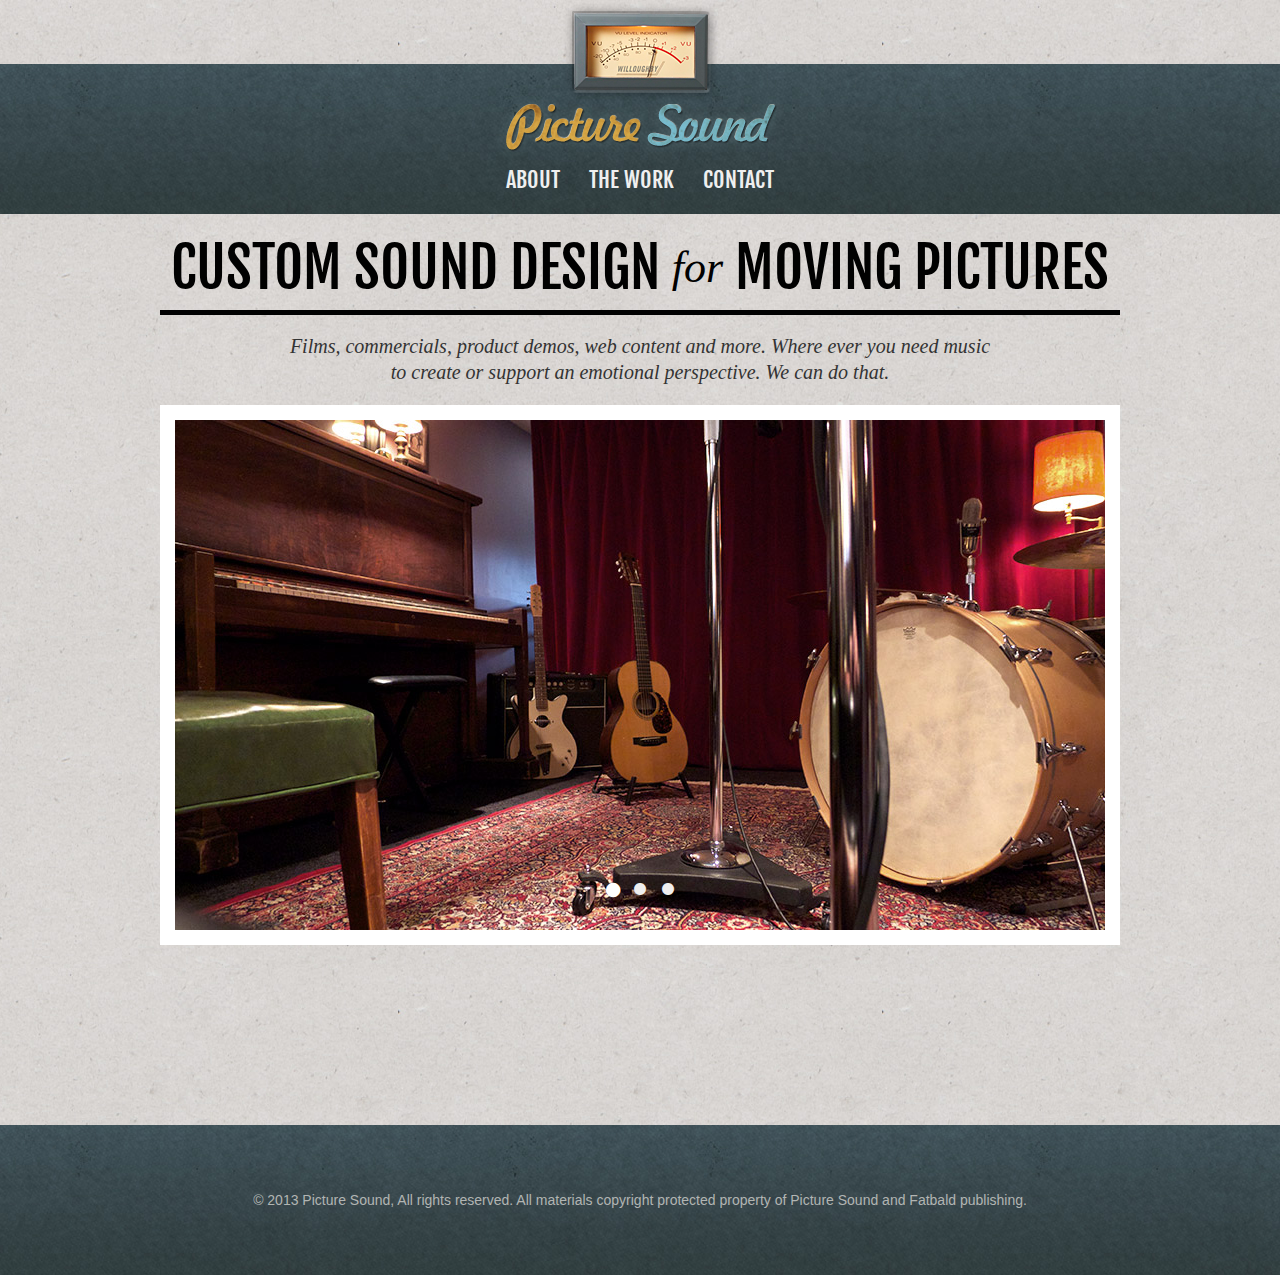
<file: html/index.html>
﻿<!DOCTYPE html>
<html dir="ltr" lang="en" class="no-js">
<head>
	<meta charset="utf-8" />
	<meta name="viewport" content="width=device-width, initial-scale=1.0" />

	<title>Picture Sound</title>

	<link rel="stylesheet" href="http://fonts.googleapis.com/css?family=Fjalla+One" />
	<link rel="stylesheet" href="_ui/css/font-awesome.min.css" />
	<link rel="stylesheet" href="_ui/css/base.css" />
	<link rel="stylesheet" href="_ui/css/utility.css" />
	<link rel="stylesheet" href="_ui/css/layout.css" />
	<link rel="stylesheet" href="_ui/css/widgets.css" />
	<link rel="stylesheet" href="_ui/css/iOS.css" />
	<!--[if IE 9]><link rel="stylesheet" href="_ui/css/ie9.css" /><![endif]-->
	<!--[if IE 8]><link rel="stylesheet" href="_ui/css/ie8.css" /><![endif]-->
	<!--[if IE 7]>
		<link rel="stylesheet" href="_ui/css/font-awesome-ie7.min.css">
		<link rel="stylesheet" href="_ui/css/ie7.css" />
	<![endif]-->
	<link rel="stylesheet" href="_ui/css/print.css" media="print" />

	<script src="_ui/js/lib/modernizr.custom.min.js"></script>
	<script src="_ui/js/lib/jquery-1.9.1.min.js"></script>
	<script src="_ui/js/lib/jquery.easing.1.3.js"></script>
	<script src="_ui/js/lib/class.js"></script>
	<script src="_ui/js/cnjs.js"></script>
	<script src="_ui/js/utils.js"></script>
	<script src="_ui/js/classes/modalwindow.js"></script>
	<script src="_ui/js/classes/modal-image.js"></script>
	<script src="_ui/js/classes/modal-video.js"></script>
	<script src="_ui/js/classes/tabswitcher.js"></script>
	<script src="_ui/js/init.js"></script>

</head>
<body id="homepage">
<a id="top" href="#"></a>

<div id="wrapper">

    <header id="header">
		<div class="header-inner">

			<a id="logo-picture-sound">Picture Sound</a>

			<nav id="mainnav">
				<ul>
					<li><a href="about/">About</a></li>
					<li><a href="work/">The Work</a></li>
					<li><a href="contact/">Contact</a></li>
				</ul>
			</nav>

		</div>
	</header>

    <section id="content">
		<div class="content-inner">

			<h1>Custom Sound Design <span class="sm">for</span> Moving Pictures</h1>

			<p class="intro">
				Films, commercials, product demos, web content and more. Where ever you need music to create or support an emotional perspective. We can do that.
			</p>

			<div id="hero-tabs" class="hero-tabs">
				<div class="tab-panels">
					<ul>
						<li id="pic1">
							<img src="_ui/img/home/hero/pic1.jpg" alt="" />
						</li>
						<li id="pic2">
							<img src="_ui/img/home/hero/pic2.jpg" alt="" />
						</li>
						<li id="pic3">
							<img src="_ui/img/home/hero/pic3.jpg" alt="" />
						</li>
					</ul>
				</div>
				<nav class="tab-nav">
					<ul>
						<li><a href="#pic1" class="icon-circle" title="pic 1"></a></li>
						<li><a href="#pic2" class="icon-circle" title="pic 2"></a></li>
						<li><a href="#pic3" class="icon-circle" title="pic 3"></a></li>
					</ul>
				</nav>
			</div>

		</div>
	</section>

    <footer id="footer">
		<div class="footer-inner">

			<p>© 2013 Picture Sound, All rights reserved. All materials copyright protected property of Picture Sound and Fatbald publishing.</p>

		</div>
	</footer>

</div>

</body>
</html>
</file>
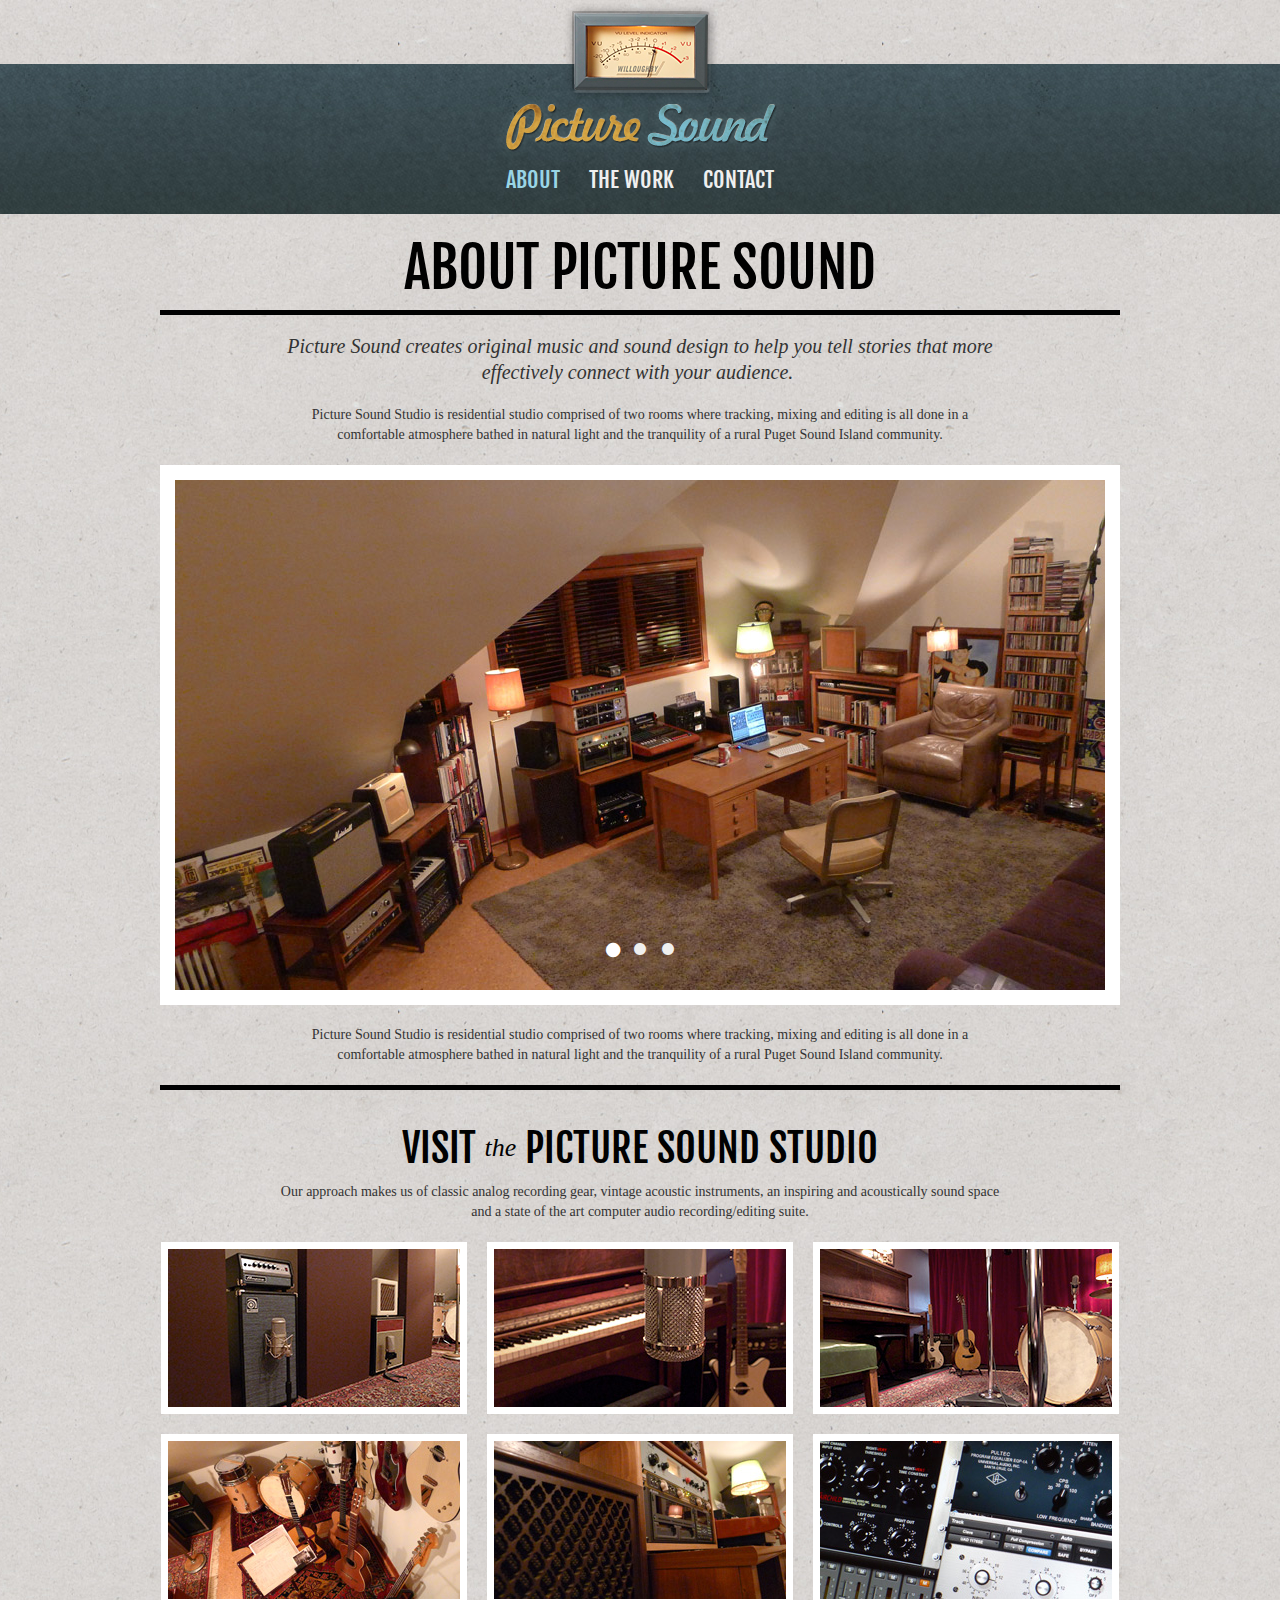
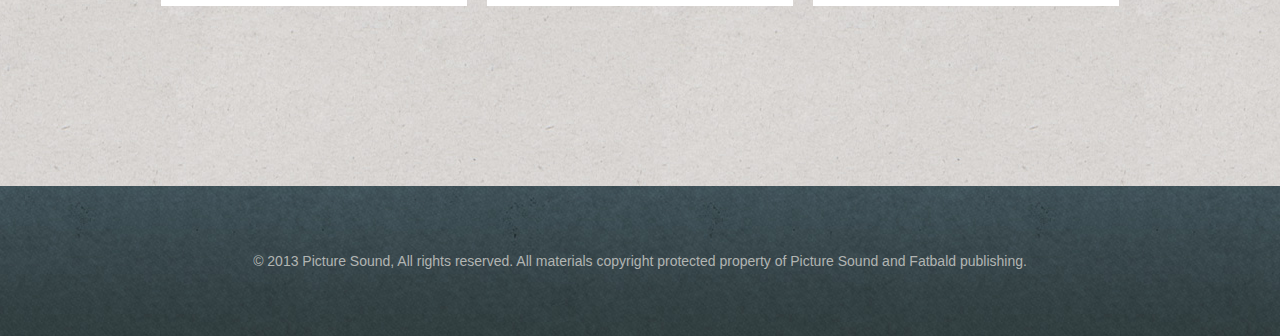
<file: html/about/index.html>
﻿<!DOCTYPE html>
<html dir="ltr" lang="en" class="no-js">
<head>
	<meta charset="utf-8" />
	<meta name="viewport" content="width=device-width, initial-scale=1.0" />

	<title>Picture Sound</title>

	<link rel="stylesheet" href="http://fonts.googleapis.com/css?family=Fjalla+One" />
	<link rel="stylesheet" href="../_ui/css/font-awesome.min.css" />
	<link rel="stylesheet" href="../_ui/css/base.css" />
	<link rel="stylesheet" href="../_ui/css/utility.css" />
	<link rel="stylesheet" href="../_ui/css/layout.css" />
	<link rel="stylesheet" href="../_ui/css/widgets.css" />
	<link rel="stylesheet" href="../_ui/css/iOS.css" />
	<!--[if IE 9]><link rel="stylesheet" href="../_ui/css/ie9.css" /><![endif]-->
	<!--[if IE 8]><link rel="stylesheet" href="../_ui/css/ie8.css" /><![endif]-->
	<!--[if IE 7]>
		<link rel="stylesheet" href="../_ui/css/font-awesome-ie7.min.css">
		<link rel="stylesheet" href="../_ui/css/ie7.css" />
	<![endif]-->
	<link rel="stylesheet" href="../_ui/css/print.css" media="print" />

	<script src="../_ui/js/lib/modernizr.custom.min.js"></script>
	<script src="../_ui/js/lib/jquery-1.9.1.min.js"></script>
	<script src="../_ui/js/lib/jquery.easing.1.3.js"></script>
	<script src="../_ui/js/lib/class.js"></script>
	<script src="../_ui/js/cnjs.js"></script>
	<script src="../_ui/js/utils.js"></script>
	<script src="../_ui/js/classes/modalwindow.js"></script>
	<script src="../_ui/js/classes/modal-image.js"></script>
	<script src="../_ui/js/classes/modal-video.js"></script>
	<script src="../_ui/js/classes/tabswitcher.js"></script>
	<script src="../_ui/js/init.js"></script>

</head>
<body id="about-page" class="content-page">
<a id="top" href="#"></a>

<div id="wrapper">

    <header id="header">
		<div class="header-inner">

			<a id="logo-picture-sound" href="../">Picture Sound</a>

			<nav id="mainnav">
				<ul>
					<li><a class="current" href="../about/">About</a></li>
					<li><a href="../work/">The Work</a></li>
					<li><a href="../contact/">Contact</a></li>
				</ul>
			</nav>

		</div>
	</header>

    <section id="content">
		<div class="content-inner">

			<h1>About Picture Sound</h1>

			<p class="intro">
				Picture Sound creates original music and sound design to help you tell stories that more effectively connect with your audience. 
			</p>
			
			<p>
				Picture Sound Studio is residential studio comprised of two rooms where tracking, mixing and editing is all done in a comfortable atmosphere bathed  in natural light and the tranquility of a rural Puget Sound Island community.
			</p>

			<div id="hero-tabs" class="hero-tabs">
				<div class="tab-panels">
					<ul>
						<li id="pic1">
							<img src="../_ui/img/about/hero/pic1.jpg" alt="" />
						</li>
						<li id="pic2">
							<img src="../_ui/img/about/hero/pic2.jpg" alt="" />
						</li>
						<li id="pic3">
							<img src="../_ui/img/about/hero/pic3.jpg" alt="" />
						</li>
					</ul>
				</div>
				<nav class="tab-nav">
					<ul>
						<li><a href="#pic1" class="icon-circle" title="pic 1"></a></li>
						<li><a href="#pic2" class="icon-circle" title="pic 2"></a></li>
						<li><a href="#pic3" class="icon-circle" title="pic 3"></a></li>
					</ul>
				</nav>
			</div>
			
			<p>
				Picture Sound Studio is residential studio comprised of two rooms where tracking, mixing and editing is all done in a comfortable atmosphere bathed in natural light and the tranquility of a rural Puget Sound Island community.
			</p>


			<h2>Visit <span class="sm">the</span> Picture Sound Studio</h2>

			<p>
				Our approach makes us of classic analog recording gear, vintage acoustic instruments, an inspiring and acoustically sound space and a state of the art computer audio recording/editing suite.
			</p>

			<ul class="thumbs-list">
				<li>
					<a href="#" class="modal-image-trigger" data-imageSrc="../_ui/img/about/gallery/thumb1.jpg">
						<img src="../_ui/img/about/gallery/thumb1.jpg" alt="" />
					</a>
				</li>
				<li>
					<a href="#" class="modal-image-trigger" data-imageSrc="../_ui/img/about/gallery/thumb2.jpg">
						<img src="../_ui/img/about/gallery/thumb2.jpg" alt="" />
					</a>
				</li>
				<li>
					<a href="#" class="modal-image-trigger" data-imageSrc="../_ui/img/about/gallery/thumb3.jpg">
						<img src="../_ui/img/about/gallery/thumb3.jpg" alt="" />
					</a>
				</li>
				<li>
					<a href="#" class="modal-image-trigger" data-imageSrc="../_ui/img/about/gallery/thumb4.jpg">
						<img src="../_ui/img/about/gallery/thumb4.jpg" alt="" />
					</a>
				</li>
				<li>
					<a href="#" class="modal-image-trigger" data-imageSrc="../_ui/img/about/gallery/thumb5.jpg">
						<img src="../_ui/img/about/gallery/thumb5.jpg" alt="" />
					</a>
				</li>
				<li>
					<a href="#" class="modal-image-trigger" data-imageSrc="../_ui/img/about/gallery/thumb6.jpg">
						<img src="../_ui/img/about/gallery/thumb6.jpg" alt="" />
					</a>
				</li>
			</ul>
			<div class="clear"></div>

		</div>
	</section>

    <footer id="footer">
		<div class="footer-inner">

			<p>© 2013 Picture Sound, All rights reserved. All materials copyright protected property of Picture Sound and Fatbald publishing.</p>

		</div>
	</footer>

</div>

</body>
</html>
</file>
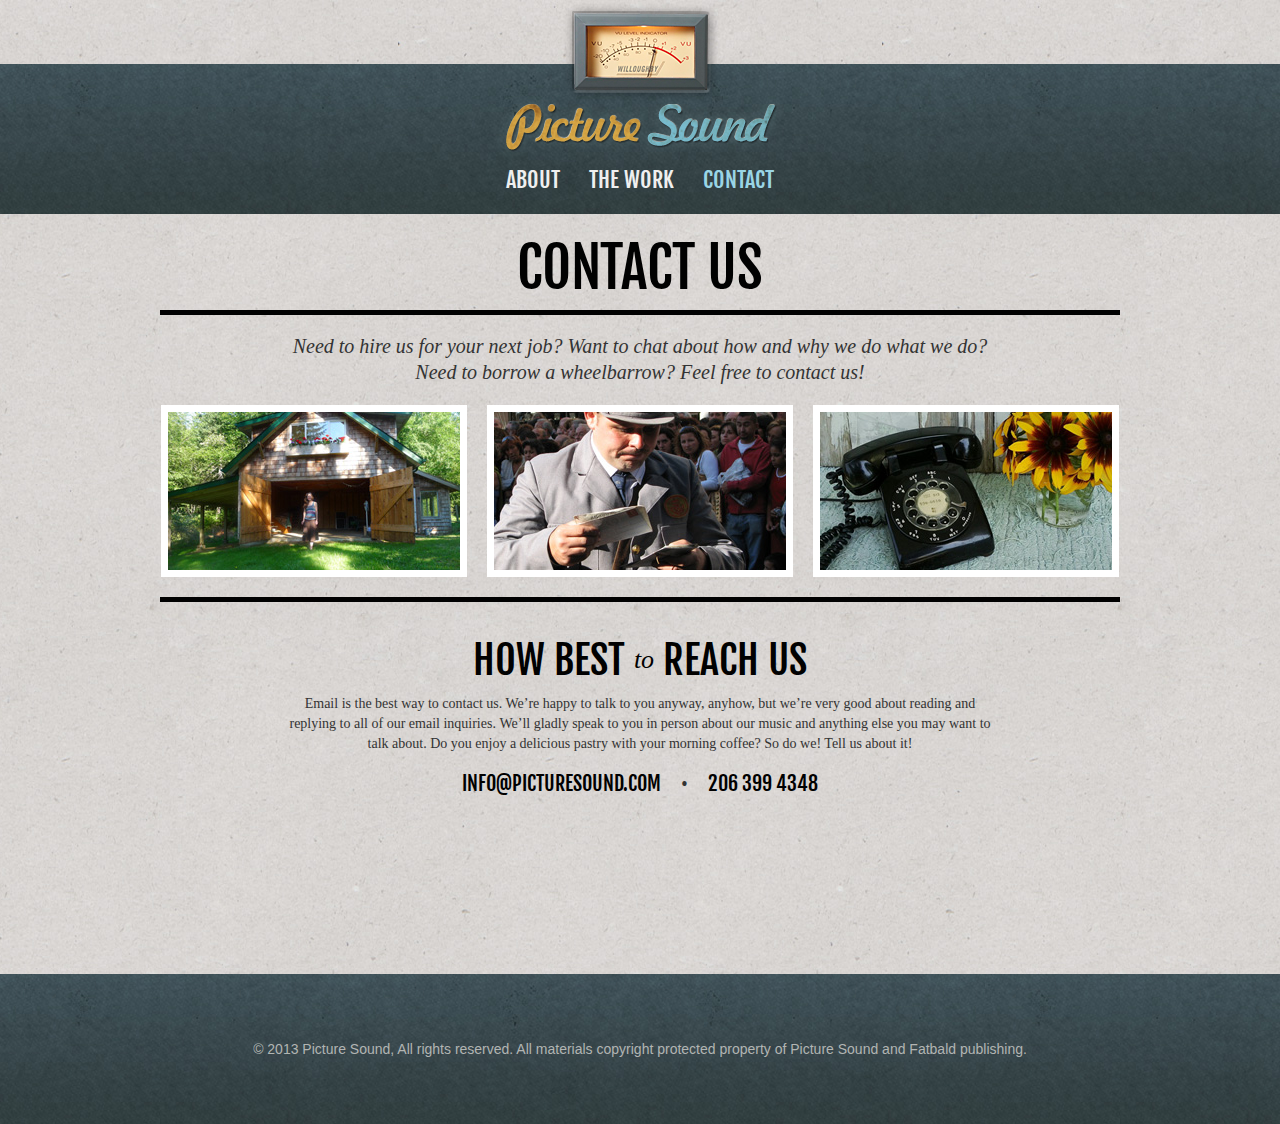
<file: html/contact/index.html>
﻿<!DOCTYPE html>
<html dir="ltr" lang="en" class="no-js">
<head>
	<meta charset="utf-8" />
	<meta name="viewport" content="width=device-width, initial-scale=1.0" />

	<title>Picture Sound</title>

	<link rel="stylesheet" href="http://fonts.googleapis.com/css?family=Fjalla+One" />
	<link rel="stylesheet" href="../_ui/css/font-awesome.min.css" />
	<link rel="stylesheet" href="../_ui/css/base.css" />
	<link rel="stylesheet" href="../_ui/css/utility.css" />
	<link rel="stylesheet" href="../_ui/css/layout.css" />
	<link rel="stylesheet" href="../_ui/css/widgets.css" />
	<link rel="stylesheet" href="../_ui/css/iOS.css" />
	<!--[if IE 9]><link rel="stylesheet" href="../_ui/css/ie9.css" /><![endif]-->
	<!--[if IE 8]><link rel="stylesheet" href="../_ui/css/ie8.css" /><![endif]-->
	<!--[if IE 7]>
		<link rel="stylesheet" href="../_ui/css/font-awesome-ie7.min.css">
		<link rel="stylesheet" href="../_ui/css/ie7.css" />
	<![endif]-->
	<link rel="stylesheet" href="../_ui/css/print.css" media="print" />

	<script src="../_ui/js/lib/modernizr.custom.min.js"></script>
	<script src="../_ui/js/lib/jquery-1.9.1.min.js"></script>
	<script src="../_ui/js/lib/jquery.easing.1.3.js"></script>
	<script src="../_ui/js/lib/class.js"></script>
	<script src="../_ui/js/cnjs.js"></script>
	<script src="../_ui/js/utils.js"></script>
	<script src="../_ui/js/classes/modalwindow.js"></script>
	<script src="../_ui/js/classes/modal-image.js"></script>
	<script src="../_ui/js/classes/modal-video.js"></script>
	<script src="../_ui/js/classes/tabswitcher.js"></script>
	<script src="../_ui/js/init.js"></script>

</head>
<body id="contact-page" class="content-page">
<a id="top" href="#"></a>

<div id="wrapper">

    <header id="header">
		<div class="header-inner">

			<a id="logo-picture-sound" href="../">Picture Sound</a>

			<nav id="mainnav">
				<ul>
					<li><a href="../about/">About</a></li>
					<li><a href="../work/">The Work</a></li>
					<li><a class="current" href="../contact/">Contact</a></li>
				</ul>
			</nav>

		</div>
	</header>

    <section id="content">
		<div class="content-inner">

			<h1>Contact Us</h1>

			<p class="intro">
				Need to hire us for your next job? Want to chat about how and why we do what we do? Need to borrow a wheelbarrow? Feel free to contact us!
			</p>

			<ul class="thumbs-list">
				<li>
					<img src="../_ui/img/contact/gallery/thumb1.jpg" alt="" />
				</li>
				<li>
					<img src="../_ui/img/contact/gallery/thumb2.jpg" alt="" />
				</li>
				<li>
					<img src="../_ui/img/contact/gallery/thumb3.jpg" alt="" />
				</li>
			</ul>
			<div class="clear"></div>


			<h2>How Best <span class="sm">to</span> Reach Us</h2>

			<p>
				Email is the best way to contact us. We’re happy to talk to you anyway, anyhow, but we’re very good about reading and replying to all of our email inquiries. We’ll gladly speak to you in person about our music and anything else you may want to talk about. Do you enjoy a delicious pastry with your morning coffee? So do we! Tell us about it!
			</p>

			<ul class="inline-linklist">
				<li><a class="nowrap" href="mailto:info@picturesound.com">info@picturesound.com</a></li>
				<li>&bull;</li>
				<li><a class="nowrap" href="tel:+12063994348">206 399 4348</a></li>
			</ul>

		</div>
	</section>

    <footer id="footer">
		<div class="footer-inner">

			<p>© 2013 Picture Sound, All rights reserved. All materials copyright protected property of Picture Sound and Fatbald publishing.</p>

		</div>
	</footer>

</div>

</body>
</html>
</file>
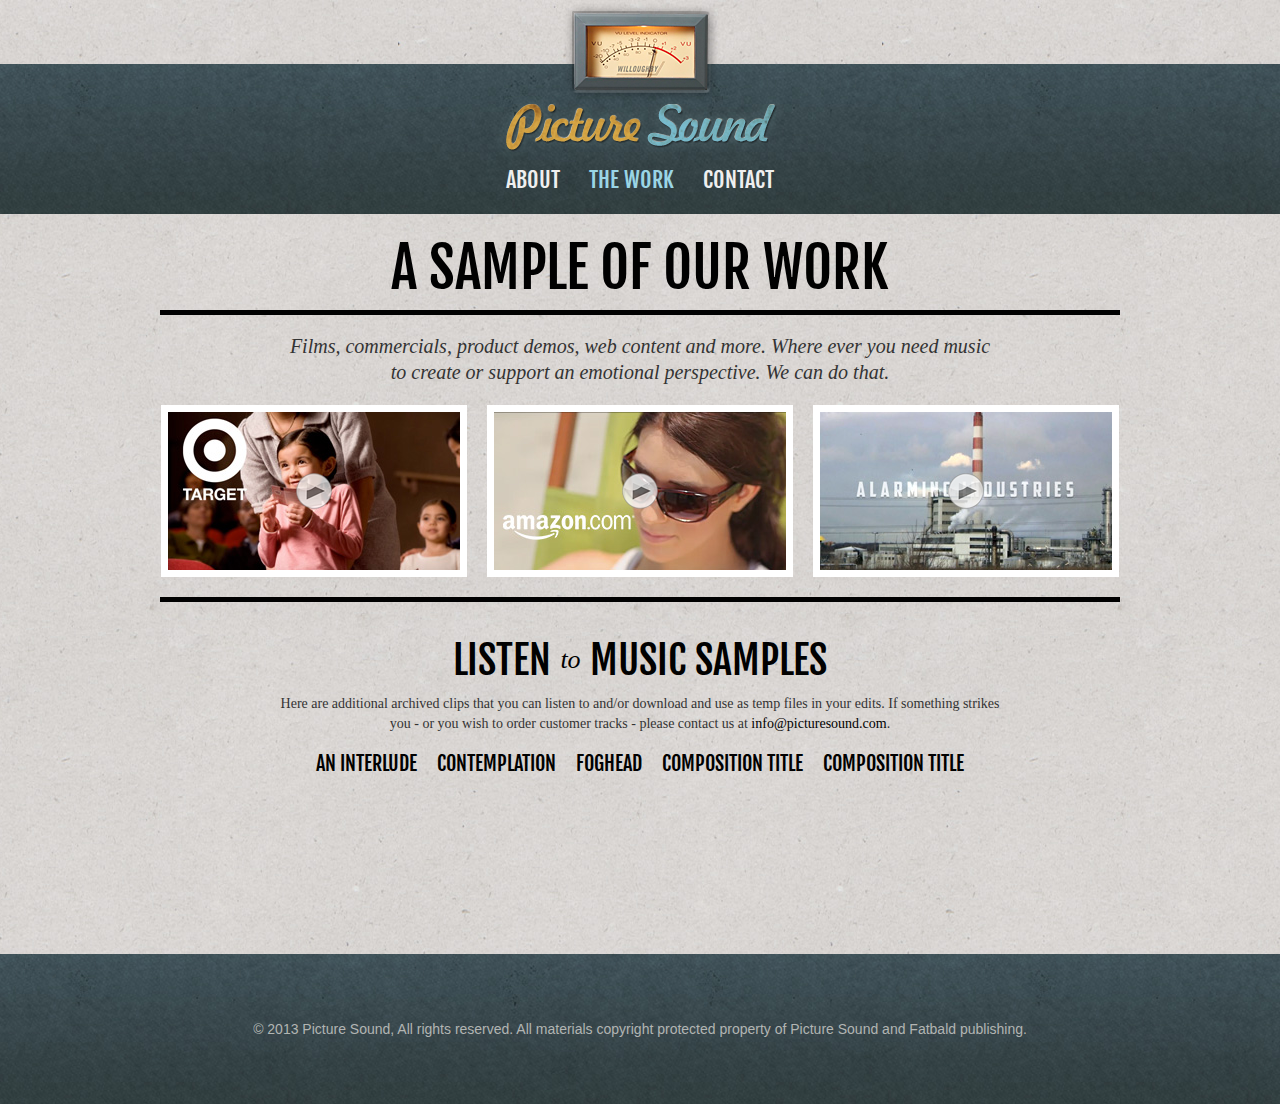
<file: html/work/index.html>
﻿<!DOCTYPE html>
<html dir="ltr" lang="en" class="no-js">
<head>
	<meta charset="utf-8" />
	<meta name="viewport" content="width=device-width, initial-scale=1.0" />

	<title>Picture Sound</title>

	<link rel="stylesheet" href="http://fonts.googleapis.com/css?family=Fjalla+One" />
	<link rel="stylesheet" href="../_ui/css/font-awesome.min.css" />
	<link rel="stylesheet" href="../_ui/css/base.css" />
	<link rel="stylesheet" href="../_ui/css/utility.css" />
	<link rel="stylesheet" href="../_ui/css/layout.css" />
	<link rel="stylesheet" href="../_ui/css/widgets.css" />
	<link rel="stylesheet" href="../_ui/css/iOS.css" />
	<!--[if IE 9]><link rel="stylesheet" href="../_ui/css/ie9.css" /><![endif]-->
	<!--[if IE 8]><link rel="stylesheet" href="../_ui/css/ie8.css" /><![endif]-->
	<!--[if IE 7]>
		<link rel="stylesheet" href="../_ui/css/font-awesome-ie7.min.css">
		<link rel="stylesheet" href="../_ui/css/ie7.css" />
	<![endif]-->
	<link rel="stylesheet" href="../_ui/css/print.css" media="print" />

	<script src="../_ui/js/lib/modernizr.custom.min.js"></script>
	<script src="../_ui/js/lib/jquery-1.9.1.min.js"></script>
	<script src="../_ui/js/lib/jquery.easing.1.3.js"></script>
	<script src="../_ui/js/lib/class.js"></script>
	<script src="../_ui/js/cnjs.js"></script>
	<script src="../_ui/js/utils.js"></script>
	<script src="../_ui/js/classes/modalwindow.js"></script>
	<script src="../_ui/js/classes/modal-image.js"></script>
	<script src="../_ui/js/classes/modal-video.js"></script>
	<script src="../_ui/js/classes/tabswitcher.js"></script>
	<script src="../_ui/js/init.js"></script>

</head>
<body id="work-page" class="content-page">
<a id="top" href="#"></a>

<div id="wrapper">

    <header id="header">
		<div class="header-inner">

			<a id="logo-picture-sound" href="../">Picture Sound</a>

			<nav id="mainnav">
				<ul>
					<li><a href="../about/">About</a></li>
					<li><a class="current" href="../work/">The Work</a></li>
					<li><a href="../contact/">Contact</a></li>
				</ul>
			</nav>

		</div>
	</header>

    <section id="content">
		<div class="content-inner">

			<h1>A Sample of Our Work</h1>

			<p class="intro">
				Films, commercials, product demos, web content and more. Where ever you need music to create or support an emotional perspective. We can do that.
			</p>

			<ul class="thumbs-list">
				<li>
					<a href="#" class="modal-video-trigger" data-videoID="4GuqB1BQVr4">
						<img src="../_ui/img/work/gallery/thumb1.jpg" alt="" />
					</a>
				</li>
				<li>
					<a href="#" class="modal-video-trigger" data-videoID="8SbUC-UaAxE">
						<img src="../_ui/img/work/gallery/thumb2.jpg" alt="" />
					</a>
				</li>
				<li>
					<a href="#" class="modal-video-trigger" data-videoID="WA4iX5D9Z64">
						<img src="../_ui/img/work/gallery/thumb3.jpg" alt="" />
					</a>
				</li>
			</ul>
			<div class="clear"></div>


			<h2>Listen <span class="sm">to</span> Music Samples</h2>

			<p>
				Here are additional archived clips that you can listen to and/or download and use as temp files in your edits. If something strikes you - or you wish to order customer tracks - please contact us at <a href="mailto:info@picturesound.com">info@picturesound.com</a>.
			</p>

			<ul class="inline-linklist">
				<li><a href="#">An Interlude</a></li>
				<li><a href="#">Contemplation</a></li>
				<li><a href="#">Foghead</a></li>
				<li><a href="#">Composition Title</a></li>
				<li><a href="#">Composition Title</a></li>
			</ul>

		</div>
	</section>

    <footer id="footer">
		<div class="footer-inner">

			<p>© 2013 Picture Sound, All rights reserved. All materials copyright protected property of Picture Sound and Fatbald publishing.</p>

		</div>
	</footer>

</div>

</body>
</html>
</file>
<file: html/_ui/css/utility.css>
/*	-----------------------------------------------

	utility classes & styles

	----------------------------------------------- */

/**
*	general styles
**/

html.no-js .hide-no-js {display: none;}
html.js-enabled .hide-js-enabled {display: none;}

big, .big {font-size: 16px;}

small, .small, .note {font-size: 10px;}

.alert, .error, .important, .required {
	color: #900;
	font-weight: bold;
}

.offscreen {
	position: fixed;
	left: -9999px;
}

.clear {
	clear: both;
}

div.hr {
	clear: both;
	height: 1px;
	border-top: 5px solid #010101;
	margin: 0 0 20px 0;
	overflow: hidden;
}
	div.hr hr {
		display: none;
	}

.floatright {float: right;}

.floatleft {float: left;}

.hidden {visibility: hidden;}

.nowrap {white-space: nowrap;}

.normal {
	font-weight: normal;
	text-transform: none;
}

.first-line {font-size: 16px;}

.small {font-size: 10px;}

.lower {text-transform: lowercase;}

.underline {text-decoration: underline;}

.strike {text-decoration: line-through;}

.align-left {text-align: left;}

.align-right {text-align: right;}

.align-center {text-align: center;}

p.intro {
	font-size: 20px;
	font-style: italic;
	line-height: 26px;
	margin: 0 0 20px 0;
}

p.footnote {
	font-size: 12px;
	line-height: 16px;
	margin: 0 0 16px 0;
}

/*** /general styles ***/


/**
*	list styles
**/

ul.disc-list {list-style-type: disc;}
ul.circle-list {list-style-type: circle;}
ul.square-list {list-style-type: square;}
ol.numbered-list {list-style: decimal;}
ol.lower-alpha {list-style: lower-alpha;}
ol.upper-alpha {list-style: upper-alpha;}
ol.lower-roman {list-style: lower-roman;}
ol.upper-roman {list-style: upper-roman;}

ul.plain-list, ol.plain-list {
	list-style: none;
}
	ul.plain-list li, ol.plain-list li {
		margin: 0 0 8px 0;
	}

ul.inline-linklist {
	list-style: none;
	font-family: 'Fjalla One', Arial, sans-serif;
	font-size: 20px;
	line-height: 20px;
	text-transform: uppercase;
}
	ul.inline-linklist li {
		display: inline;
		margin: 0 8px;
	}

.sub-p {
	/* element below p tag */
	margin-top: -12px;
}

/*** /list styles ***/


/**
*	img styles
**/

img.block {
	display: block;
	margin: 0 0 1.0em 0;
}

img.inline {
	display: inline;
	margin: 0 0.2em;
	vertical-align: bottom;
}

img.inset-left {
	float: left;
	display: inline;
	margin: 0 20px 1.0em 0;
	border: 1px solid #ccc;
}

img.inset-right {
	float: right;
	display: inline;
	margin: 0 0 1.0em 20px;
	border: 1px solid #ccc;
}

/*** /img styles ***/


/**
*	link styles
**/

a.play-btn {
	display: inline-block;
	width: 36px;
	height: 36px;
	background: transparent url('../img/_chrome/play-btn.png') no-repeat center center;
	text-decoration: none;
}
a.video-trigger,
a.modal-video-trigger {
	display: block;
	position: relative;
}
	a.video-trigger:after,
	a.modal-video-trigger:after {
		content: "";
		display: block;
		opacity: .8;
		width: 100%;
		height: 100%;
		background: transparent url('../img/_chrome/play-btn.png') no-repeat center center;
		position: absolute;
		left: 0;
		top: 0;
	}
	a.video-trigger:hover:after,
	a.modal-video-trigger:hover:after {
		opacity: 1;
	}

a.btn-closeX, a.lnk-closeX {
	display: inline-block;
	padding: 8px;
	background: #900;
	border: 2px solid #333;
	color: #fff;
	font-size: 14px;
	font-weight: bold;
	line-height: 16px;
	text-decoration: none;
	text-transform: uppercase;
}
a.btn-closeX:focus, a.btn-closeX:hover,
a.lnk-closeX:focus, a.lnk-closeX:hover {
	background: #c00;
}

/*** /link styles ***/


/**
*	misc styles
**/

ul.thumbs-list {
	list-style: none;
	width: 978px;
	margin: 0 -9px 36px -9px;
}
	ul.thumbs-list li {
		float: left;
		width: 292px;
		height: 158px;
		border: 7px solid #fff;
		margin: 0 10px 20px 10px;
	}
	ul.thumbs-list a {
		display: block;
		width: 292px;
		height: 158px;
	}
	ul.thumbs-list img {
		display: block;
		width: 292px;
		height: 158px;
		position: relative;
	}

/*** /misc styles ***/
</file>
<file: html/_ui/css/layout.css>
/*	-----------------------------------------------

	global layout

	----------------------------------------------- */

div#wrapper {
	/*
	width: 960px;
	margin: 0 auto;
	*/
	padding-top: 64px;
}

	div.skipnav {
		position: absolute;
		left: -999999px;
	}


/**
*	header
**/

#header {
	width: 100%;
	min-width: 960px;
	height: 150px;
	background: #344245 url('../img/_chrome/bg-mast.jpg') repeat-x center top;
}
	#header .header-inner {
		width: 960px;
		height: 150px;
		margin: 0 auto;
		position: relative;
	}

a#logo-picture-sound {
	display: block;
	text-indent: -9999px;
	white-space: nowrap;
	width: 288px;
	height: 158px;
	margin: 0 auto -54px auto;
	position: relative;
	top: -62px;
	background: transparent url('../img/_chrome/logo-picture-sound.png') no-repeat 0 0;
	overflow: hidden;
}

#mainnav {
	margin: 0 auto;
	position: relative;
}
	#mainnav ul {
		list-style: none;
		font-family: 'Fjalla One', Arial, sans-serif;
		font-size: 22px;
		line-height: 24px;
		text-transform: uppercase;
		margin: 0;
	}
	#mainnav li {
		display: inline;
		margin: 0 12px;
	}
	#mainnav a {
		color: #efefef;
	}
	#mainnav a.current, #mainnav a:focus, #mainnav a:hover {
		color: #9ad5e5;
	}

/*** /header ***/


/**
*	footer
**/

#footer {
	width: 100%;
	min-width: 960px;
	height: 150px;
	background: #344245 url('../img/_chrome/bg-mast.jpg') repeat-x center top;
}
	#footer .footer-inner {
		width: 960px;
		min-height: 85px;
		margin: 0 auto;
		padding-top: 65px;
		position: relative;
	}

	#footer p {
		color: #b2b5b3;
		font-family: Arial, Verdana, sans-serif;
		margin: 0;
	}

/*** /footer ***/


/**
*	content
**/

#content {
	width: 100%;
	min-width: 960px;
}
	#content .content-inner {
		width: 960px;
		min-height: 240px;
		margin: 0 auto;
		padding: 24px 0 160px 0;
		position: relative;
	}

	#content p {
		padding: 0 120px;
	}

/*** /content ***/


/**
*	misc
**/


/*** /misc ***/
</file>
<file: html/_ui/css/widgets.css>
/*	-----------------------------------------------

	JS widgets

	----------------------------------------------- */


.template {display: none;}


/**
*	ajax overlay & spinner
**/

div.overlay {
	width: 100%;
	height: 100%;
	background: #fff;
	opacity: 0.7;
	position: absolute;
	left: 0;
	top: 0;
}
div.spinner {
	width: 100%;
	height: 100%;
	background: transparent url('../img/_chrome/spinner.gif') no-repeat center center;
	position: absolute;
	left: 0;
	top: 0;
}

/*** /ajax overlay & spinner ***/


/**
*	hero-tabs
**/

div.hero-tabs {
	width: 930px;
	height: 510px;
	background: #000;
	border: 15px solid #fff;
	margin: 0 0 20px 0;
	position: relative;
}
	.hero-tabs .tab-panels {
		width: 930px;
		height: 510px;
		position: relative;
	}
		.hero-tabs .tab-panels ul {
			list-style: none;
			width: 930px;
			height: 510px;
			margin: 0;
			overflow: hidden;
			position: relative;
		}
		.hero-tabs .tab-panels li {
			width: 930px;
			height: 510px;
			margin: 0;
			position: absolute;
			left: 0;
			top: 0;
			display: none;
		}
		.hero-tabs .tab-panels li:first-child,
		body.js-enabled .hero-tabs .tab-panels li {
			display: block;
		}
			.hero-tabs .tab-panels img {
				display: block;
				width: 930px;
				height: 510px;
			}

	.hero-tabs .tab-nav {
		width: 930px;
		position: absolute;
		bottom: 30px;
	}
		.hero-tabs .tab-nav ul {
			list-style: none;
			margin: 0;
		}
		.hero-tabs .tab-nav li {
			display: inline-block;
			margin: 0 6px;
		}
		.hero-tabs .tab-nav a {
			display: block;
			color: #efefef;
		}
		.hero-tabs .tab-nav li.active a,
		.hero-tabs .tab-nav a:hover {
			color: #fff;
			position: relative;
			top: 1px;
			-webkit-transform: scale(1.2);
			   -moz-transform: scale(1.2);
			    -ms-transform: scale(1.2);
			     -o-transform: scale(1.2);
			transform: scale(1.2);
		}

/*** /hero-tabs ***/


/**
*	modalwindow
**/

div.modalspinner {
	width: 100%;
	height: 100%;
	background: transparent url('../img/_chrome/spinner.gif') no-repeat center center;
	position: fixed;
	left: 0;
	top: 0;
	z-index: 9;
}

div#modaloverlay {
	width: 100%;
	height: 100%;
	background: #000;
	opacity: 0.7;
	position: fixed;
	left: 0;
	top: 0;
	z-index: 8;
	display: none;
}
div#modaloverlay.active {
	display: block;
}

div#spinner {
	position: absolute;
	z-index: 9;
	top: 0px;
	left: 50%;
	/*
	width: 400px;
	height: 400px;
	*/
	background: transparent url('../img/_chrome/spinner.gif') no-repeat center center;
	display: none;
}

div.modalwindow {
	width: 930px;
	height: 510px;
	background: #fff;
	padding: 15px;
	position: absolute;
	z-index: 10;
	font-size: 1.4em; /* 62.5% x 1.4em = 14px base font size */
}
	.modalwindow .modalwindow-content {
		width: 930px;
		height: 510px;
	}
	.modalwindow a.btn-closeX,
	.modalwindow a.lnk-closeX {
		position: absolute;
		right: 0px;
		top: 0px;
	}

/*** /modalwindow ***/

/*** /modal-image ***/

div.modal-image {
	width: 930px;
	height: 510px;
	background: #fff;
	padding: 15px;
	position: absolute;
	z-index: 10;
}
	.modal-image .modal-image-content {
		width: 930px;
		height: 510px;
	}
	.modal-image .modal-image-content img {
		display: block;
		width: 930px;
		height: 510px;
	}
	.modal-image a.btn-closeX,
	.modal-image a.lnk-closeX {
		display: none;
	}

/*** modal-image ***/

/*** /modal-video ***/

div.modal-video {
	width: 930px;
	height: 510px;
	background: #fff;
	padding: 15px;
	position: absolute;
	z-index: 10;
}
	.modal-video .modal-video-content {
		width: 930px;
		height: 510px;
	}
	.modal-video .modal-video-content iframe {
		width: 930px;
		height: 510px;
	}
	.modal-video a.btn-closeX,
	.modal-video a.lnk-closeX {
		display: none;
	}

/*** modal-video ***/
</file>
<file: html/_ui/css/iOS.css>
/*	-----------------------------------------------

	iOS

	----------------------------------------------- */

/**
*	iPad
**/

@media only screen and (max-device-width: 1024px) {
	/*
	html, body {
		max-width: 1024px;
	}
	*/
	#header, #footer, #content {
		width: 1000px;
	}
}

/*** /iPad ***/


/**
*	iPhone
**/

/*
@media only screen and (max-device-width: 480px), only screen and (min-device-width: 640px) and (max-device-width: 1136px) and (-webkit-min-device-pixel-ratio: 2) {
*/
@media only screen and (max-width: 480px) {

	html, body, #wrapper {
		max-width: 480px;
	}

	#header, #footer, #content {
		min-width: 320px;
		max-width: 480px;
	}
		#header .header-inner,
		#footer .footer-inner,
		#content .content-inner {
			width: 280px;
		}
		#content .content-inner {
			padding: 24px 0 80px 0;
		}

		#mainnav {}
			#mainnav ul {
				font-size: 20px;
				line-height: 22px;
			}
			#mainnav li {
				margin: 0 8px;
			}

	h1 {
		font-size: 30px;
		line-height: 34px;
	}
	h2, .h2 {
		font-size: 24px;
		line-height: 26px;
		padding-top: 16px;
	}
	h3, .h3 {
		font-size: 18px;
		line-height: 20px;
	}

	#content p {
		padding: 0;
	}

	ul.inline-linklist {
		font-size: 18px;
		line-height: 20px;
	}
		ul.inline-linklist li {
			display: block;
			margin: 0 0 10px 0;
		}

	ul.thumbs-list {
		list-style: none;
		width: 306px;
		margin: 0 -13px 20px -13px;
	}
		ul.thumbs-list li {
			float: none;
			display: block;
			width: 306px;
			height: 172px;
			margin: 0 0 10px 0;
		}

	/* /hero-tabs */

	div.hero-tabs {
		width: 306px;
		height: 172px;
		border: 7px solid #fff;
		margin: 0 -13px 20px -13px;
	}
		.hero-tabs .tab-panels {
			width: 306px;
			height: 172px;
		}
			.hero-tabs .tab-panels ul {
				width: 306px;
				height: 172px;
			}
			.hero-tabs .tab-panels li {
				width: 306px;
				height: 172px;
			}
				.hero-tabs .tab-panels img {
					width: 306px;
					height: 172px;
				}
		.hero-tabs .tab-nav {
			width: 306px;
			bottom: 20px;
		}

	/* /hero-tabs */

	/* modalwindow */

	div.modalwindow {
		width: 306px;
		padding: 7px;
		position: absolute;
	}
		div.modalwindow div.modalwindow-content {
			min-height: 2000px;
			padding: 0;
		}

	/* /modalwindow */

	/*** /modal-image ***/

	div.modal-image {
		width: 306px;
		height: 172px;
		padding: 7px;
	}
		div.modal-image div.modal-image-content {
			width: 306px;
			height: 172px;
		}
		div.modal-image div.modal-image-content img {
			display: block;
			width: 306px;
			height: 172px;
		}

	/*** modal-image ***/

	/*** /modal-iframe ***/

	div.modal-iframe {
		width: 306px;
		height: 172px;
		padding: 7px;
	}
		div.modal-iframe div.modaliframe-content {
			width: 306px;
			height: 172px;
		}
		div.modal-iframe div.modaliframe-content iframe {
			width: 306px;
			height: 172px;
		}

	/*** modal-iframe ***/

}

/*** /iPhone ***/
</file>
<file: html/_ui/css/ie9.css>
/***** IE9 CSS *****/
</file>
<file: html/_ui/css/ie8.css>
/***** IE8 CSS *****/
</file>
<file: html/_ui/css/ie7.css>
/***** IE7 CSS *****/
</file>
<file: html/_ui/css/print.css>
/***** PRINT CSS *****/

body {
    color: #010101;
    background: #fff;
}

#header, #footer {display: none;}
</file>
<file: html/_ui/css/base.css>
/*	-----------------------------------------------

	reset and rebuild base html elements

	----------------------------------------------- */

html, body, div, span, object, iframe,
h1, h2, h3, h4, h5, h6, p, blockquote, pre,
a, abbr, address, big, cite, code,
del, dfn, em, img, ins, kbd, q, samp,
small, strike, strong, sub, sup, var,
dl, dt, dd, ol, ul, li,
fieldset, form, label, legend,
table, caption, tbody, tfoot, thead, tr, th, td,
b, i, u, hr, center,
article, aside, canvas, details, figcaption, figure,
footer, header, hgroup, menu, nav, section, summary,
time, mark, audio, video {
	margin: 0;
	padding: 0;
	border: 0;
	outline: 0;
	font-family: inherit;
	font-size: 100%;
	font-style: inherit;
	font-weight: inherit;
	vertical-align: baseline;
}
article, aside, details, figcaption, figure,
footer, header, hgroup, menu, nav, section { 
    display: block;
}

body {
	color: #333;
	/* font-family: Arial, Verdana, sans-serif; */
	font-family: Georgia, Times, serif;
	font-size: 62.5%; /* 62.5% squashes default type to 10px, multiplier is set on #wrapper */
	line-height: 1.2;
	background: #d8d5d2 url('../img/_chrome/bg-body.jpg') repeat center top;
}
div#wrapper {
	font-size: 1.4em; /* 62.5% x 1.4em = 14px base font size */
	text-align: center;
}

*:focus {
	outline: none;
}

code, pre {
	font-family: monospace;
	font-size: 12px;
	line-height: 12px;
}

strong, b {font-weight: bold;}
em, i {font-style: italic;}
	em em {font-style: normal;}

a, a:link, a:visited {
	color: #010101;
	text-decoration: none;
	-webkit-transition: color .2s, background-color .2s;
	-moz-transition: color .2s, background-color .2s;
	-o-transition: color .2s, background-color .2s;
	transition: color .2s, background-color .2s;
}
a:focus, a:hover, a:visited:hover, a:active {
	color: #010101;
	text-decoration: none;
}

p, ul, ol, dl, table, address {
	font-size: 14px;
	line-height: 20px;
	margin: 0 0 20px 0;
}
    li {
	    margin: 0 0 8px 20px;
    }
	dt {
		font-weight: bold;
		margin: 0 0 2px 0;
	}
	dd {
		margin: 0 0 8px 0;
	}

table {
	border-collapse: collapse;
	border-spacing: 0;
}
    th {
	    font-weight: bold;
	    text-align: left;
	    vertical-align: bottom;
    }
    td {
	    vertical-align: top;
    }


h1, h2, .h2, h3, .h3, h4, .h4, h5, .h5, h6, .h6 {
	color: #010101;
	font-family: 'Fjalla One', Arial, sans-serif;
	font-weight: normal;
	text-transform: uppercase;
}
h1 {
	font-size: 56px;
	line-height: 60px;
	border-bottom: 5px solid #010101;
	margin: 0 0 18px 0;
	padding: 0 0 12px 0;
}
h2, .h2 {
	font-size: 40px;
	line-height: 44px;
	border-top: 5px solid #010101;
	margin: 0 0 12px 0;
	padding-top: 36px;
}
h3, .h3 {
	font-size: 20px;
	line-height: 22px;
	margin: 0 0 8px 0;
}
h4, .h4 {
	font-size: 16px;
	line-height: 18px;
	margin: 0 0 4px 0;
}
h5, .h5 {
	font-size: 14px;
	line-height: 16px;
	margin: 0 0 4px 0;
}
h6, .h6 {
	font-size: 12px;
	line-height: 14px;
	margin: 0 0 4px 0;
}

h1 .sm {
	font-family: Georgia, Times, serif;
	font-size: 44px;
	font-style: italic;
	text-transform: none;
	vertical-align: top;
}

h2 .sm {
	font-family: Georgia, Times, serif;
	font-size: 26px;
	font-style: italic;
	text-transform: none;
	vertical-align: top;
}

sup {
	font-size: 10px;
	margin-left: 0.05em;
	position: relative;
	top: -0.5em;
}
sub {
	font-size: 10px;
	margin-left: 0.05em;
	position: relative;
	bottom: -0.2em;
}

blockquote, q {
	quotes: none;
}
blockquote:before, blockquote:after,
q:before, q:after {
	content: '';
	content: none;
}
blockquote {
	/* note: must not leave any whitespace at the beginning of a blockquote in markup - Safari will render it  */
	color: #a2a2a2;
	font-size: 1.667em; /* 20px */
	font-family: Georgia, Times, serif;
	font-weight: normal;
	line-height: 1.2em;
	text-indent: -0.4em; /* negative indent brings the opening quote into the left padding */
	margin: 0 0 1.0em 0;
	padding: 0 20px;
}
</file>
